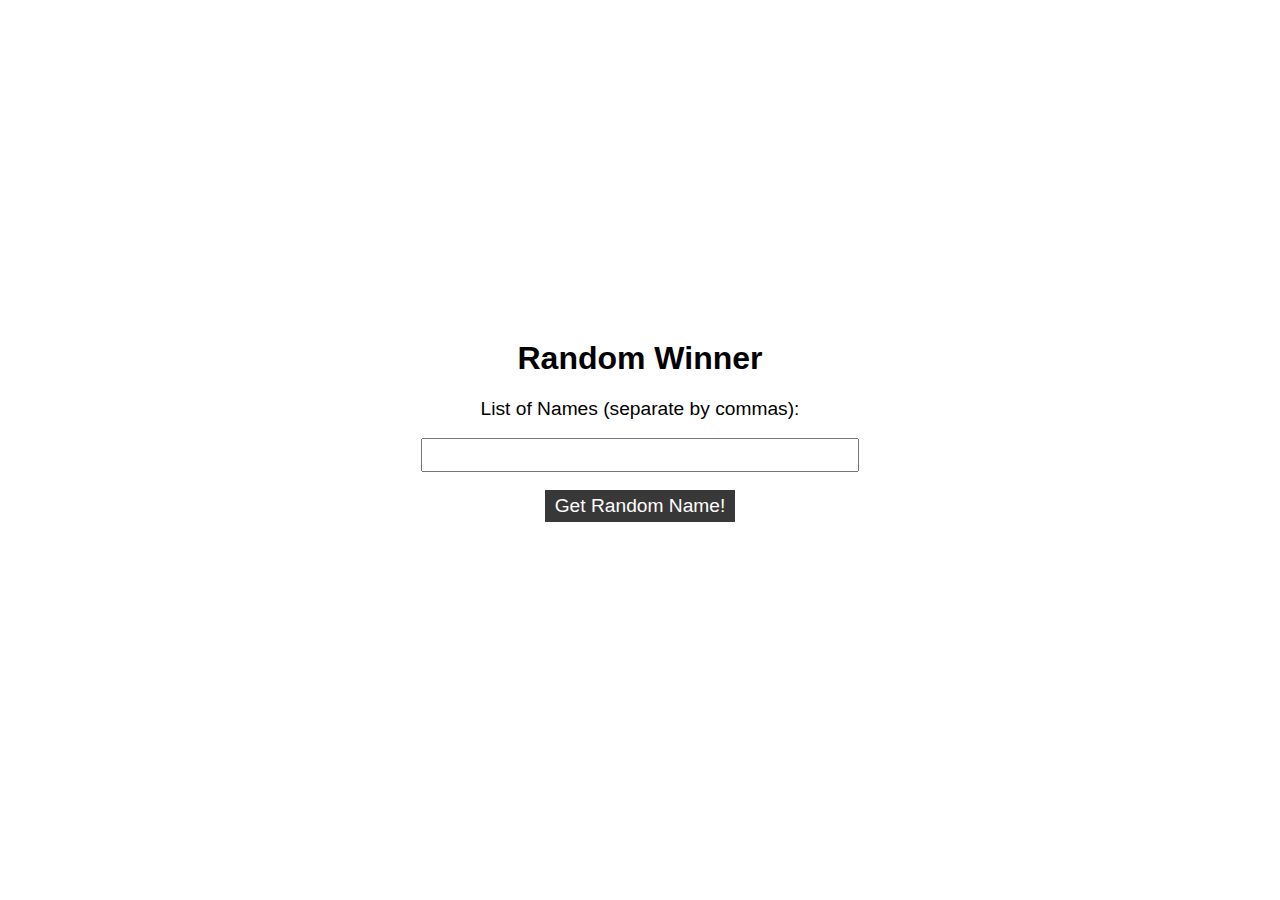
<file: games/list/index.html>
<!DOCTYPE html>
<html lang="en">
<head>
  <meta charset="UTF-8">
  <meta name="viewport" content="width=device-width, initial-scale=1.0">
  <title>Random Name Generator</title>
  <link rel="stylesheet" href="style.css">
</head>
<body>
  
  <h1>Random Winner</h1>
  <label for="names">List of Names (separate by commas):</label>
  <br>
  <input type="text" id="names" name="names"><br>
  <button id="button" onclick="getRandomName(this)">Get Random Name!</button>
  <p id="random-name"></p>

  <script src="script.js"></script>
</body>
</html>
</file>
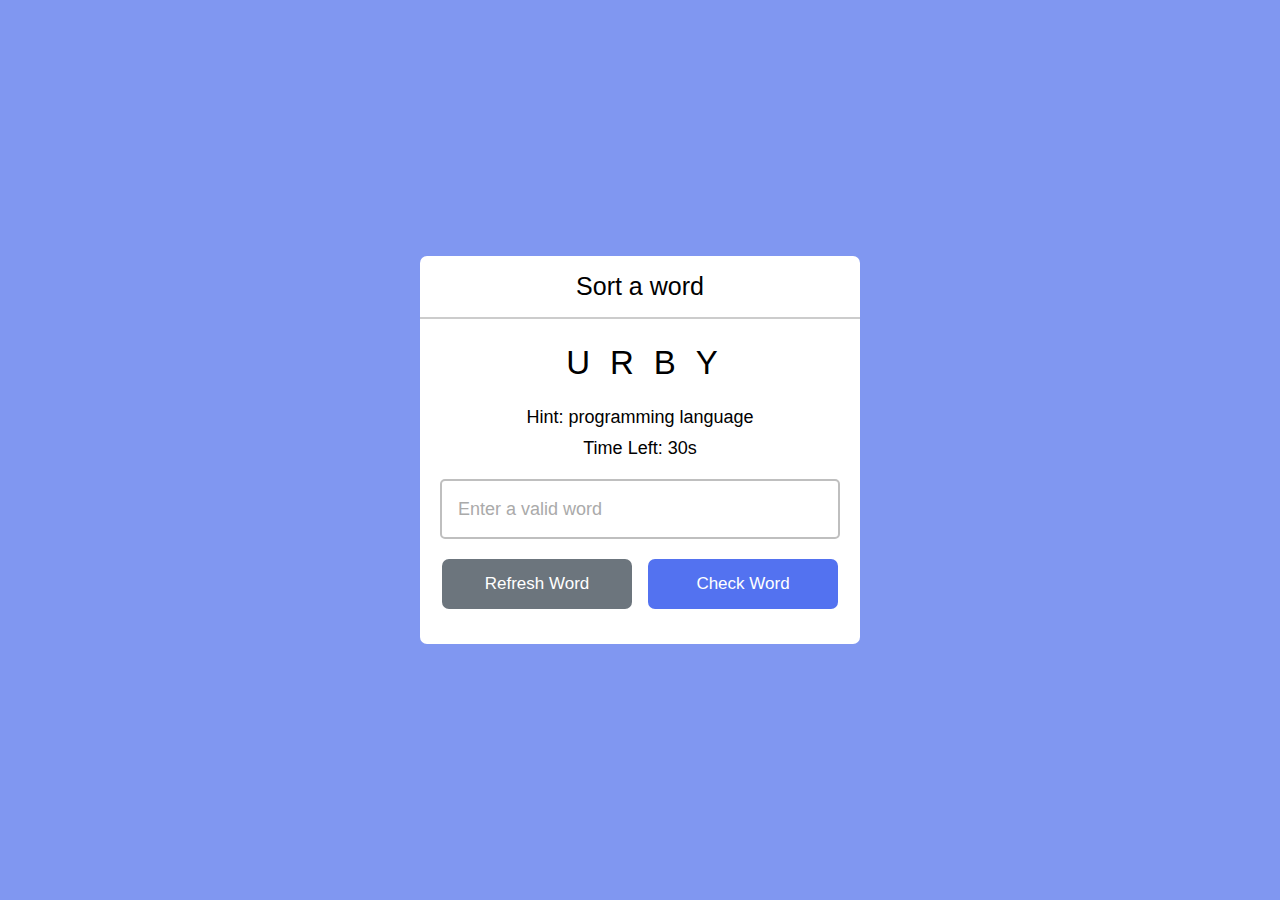
<file: games/sort/index.html>
<!DOCTYPE html>
<html lang="en" dir="ltr">
  <head>
    <meta charset="utf-8">
    <title>Sort a word</title>
    <link rel="stylesheet" href="style.css">
    <meta name="viewport" content="width=device-width, initial-scale=1.0">
    <script src="js/words.js" defer></script>
    <script src="js/script.js" defer></script>
  </head>
  <body>
    <div class="container">
      <h2>Sort a word </h2>
      <div class="content">
        <form id="wordForm">
          <p class="word"></p>
          <div class="details">
            <p class="hint">Hint: <span></span></p>
            <p class="time">Time Left: <span><b>30</b>s</span></p>
          </div>
          <input type="text" id="userInput" name="userInput" placeholder="Enter a valid word" required>
          <div class="buttons">
            <button type="button" class="refresh-word">Refresh Word</button>
            <button type="submit" class="check-word">Check Word</button>
          </div>
        </form>
      </div>
    </div>
  </body>
</html>
</file>
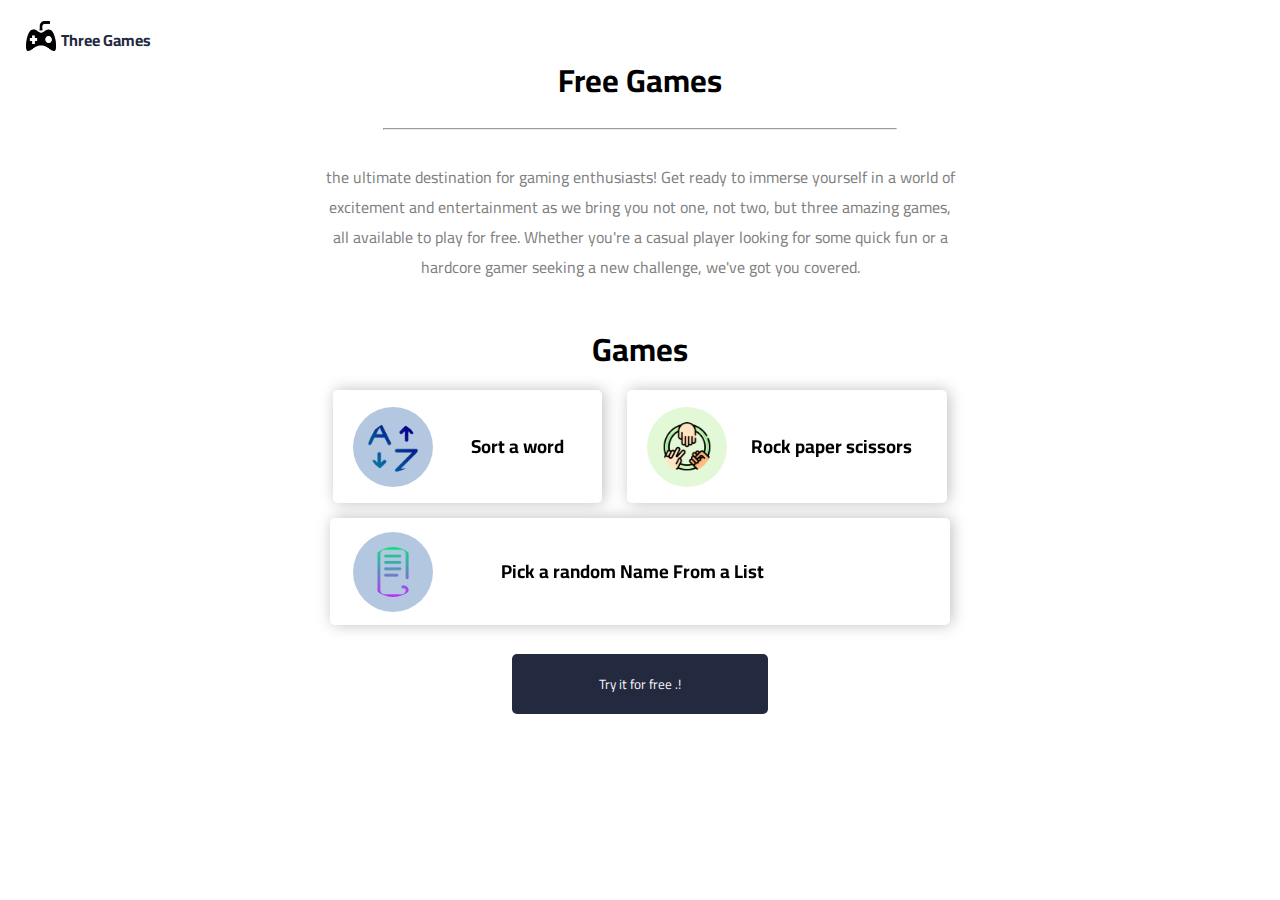
<file: home/home.html>
<!DOCTYPE html>
<html lang="en">
<head>
    <meta charset="UTF-8">
    <meta name="viewport" content="width=device-width, initial-scale=1.0">
    <link rel="stylesheet" href="home.css">
    <link rel="stylesheet" href="../font.css">
    <link href="https://unpkg.com/aos@2.3.1/dist/aos.css" rel="stylesheet">
    <title>Home</title>
</head>
<body>
    
        <nav>
            <div class="left">
                <img src="../images/logo.png" alt="Logo">
                <h4>Three Games</h4>
            </div>
        </nav>

    <div class="freegames">
        <h1>Free Games</h1>
    </div>
    <div class="forhr">
        <hr>
    </div>
    <article>
        <p>
            the ultimate destination for gaming enthusiasts! Get ready to immerse yourself in a world of excitement and entertainment as we bring you not one, not two, but three amazing games, all available to play for free. Whether you're a casual player looking for some quick fun or a hardcore gamer seeking a new challenge, we've got you covered.
        </p>
    </article>

    <div class="games">
        <h1>Games</h1>
    </div>

    <main>
        <div class="top">
            <div class="left" data-aos="fade-right" data-aos-duration="1500">
                <div class="forimg">
                    <img src="../images/sort.png" alt="sortLogo">
                </div>
                <div class="fortext">
                    <h3>Sort a word</h3>
                </div>
            </div>
            <div class="right" data-aos="fade-left" data-aos-duration="1500">
                <div class="forimg">
                    <img src="../images/rps.png" alt="rpsLogo">
                </div>
                <div class="fortext">
                    <h3>Rock paper scissors</h3>
                </div>
            </div>
        </div>
        <div class="bottom">
            <div class="bottom-card" data-aos="zoom-in" data-aos-duration="1500">

                <div class="forimg">
                    <img src="../images/list.png" alt="rpsLogo">
                </div>
                <div class="fortext">
                    <h3>Pick a random Name From a List </h3>
                </div>

            </div>
            </div>
        </div>
    </main>

    <div class="forbutton">

        <button onclick="location.href='../pickgame/pick.html'">Try it for free .!</button>

    </div>

<script src="https://unpkg.com/aos@2.3.1/dist/aos.js"></script>
</body>
</html>
<script>
    AOS.init();
</script>
</file>
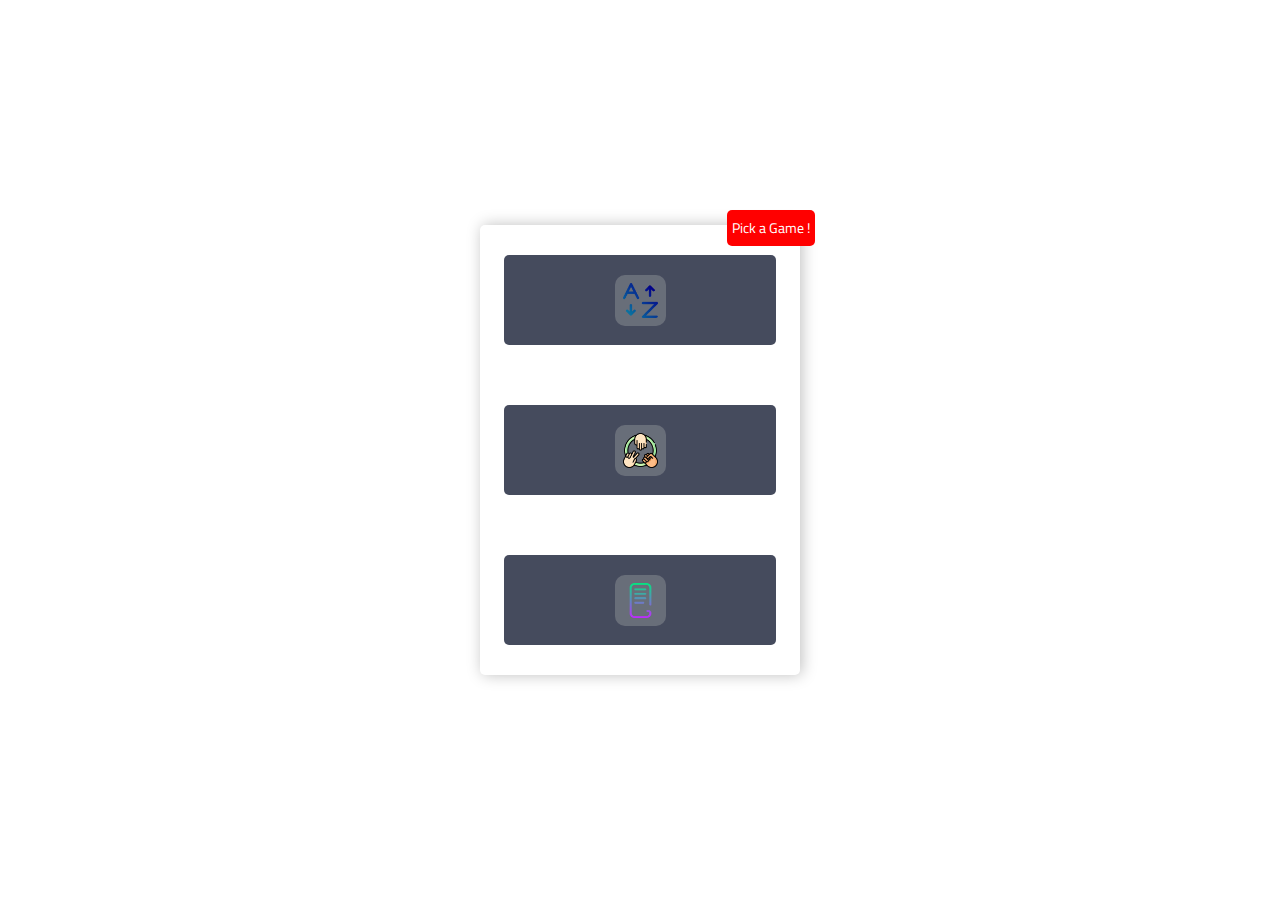
<file: pickgame/pick.html>
<!DOCTYPE html>
<html lang="en">
<head>
    <meta charset="UTF-8">
    <meta name="viewport" content="width=device-width, initial-scale=1.0">
    <title>Pick a Game</title>
    <link rel="stylesheet" href="style.css">
    <link rel="stylesheet" href="../font.css">
    <link href="https://unpkg.com/aos@2.3.1/dist/aos.css" rel="stylesheet">
</head>
<body>
    
    <main>

        <div class="card" data-aos="zoom-in" data-aos-duration="500" onclick="location.href=`../games/sort/index.html`">
            <img src="../images/sort.png" alt="sortLogo" >
        </div>
        <div class="card" data-aos="zoom-in" data-aos-duration="1000" onclick="location.href=`../games/rps/rps.html`">
            <img src="../images/rps.png" alt="rpsLogo">
        </div>
        <div class="card" data-aos="zoom-in" data-aos-duration="1500" onclick="location.href=`../games/list/index.html`">
            <img src="../images/list.png" alt="listLogo">
        </div>

    </main>

<script src="https://unpkg.com/aos@2.3.1/dist/aos.js"></script>
</body>
</html>
<script>
    AOS.init();
</script>
</file>
<file: games/list/style.css>
html,body {
  width: 100%;
  height: 100%;
  display: flex;
  align-items: center;
  justify-content: center;
  flex-direction: column;
  font-family: sans-serif;
  text-align: center;
}


label{
  font-size: 1.2em;
}
button {
  background-color: #393838;
  color: #fff;
  padding: 5px 10px;
  border: none;
  cursor: pointer;
  font-size: 1.2em
}
  
#random-name {
  font-weight: bold;
  font-size: 30px;
  
  }

input {
  font-size: 1.5em;
  width: 50%;
  min-width: 230px;
  max-width: 430px;

}
</file>
<file: games/sort/style.css>
*{
  margin: 0;
  padding: 0;
  box-sizing: border-box;
  font-family: sans-serif;
}
html,body{
  width: 100%;
  height: 100%;
  display: flex;
  align-items: center;
  justify-content: center;
  background: #8097f1;
  text-align: center;

}
.container{
  width: 80%;
  max-width: 440px;
  border-radius: 7px;
  background: #fff;
}
.container h2{
  font-size: 25px;
  font-weight: 500;
  padding: 16px 25px;
  border-bottom: 2px solid #ccc;
}
.container .content{
  margin: 25px 20px 35px;
}
.content .word{
  user-select: none;
  font-size: 33px;
  font-weight: 500;
  text-align: center;
  letter-spacing: 20px;
  margin-right: -24px;
  word-break: break-all;
  text-transform: uppercase;
}
.content .details{
  margin: 25px 0 20px;
}
.details p{
  font-size: 18px;
  margin-bottom: 10px;
}
.details p b{
  font-weight: 500;
}
.content input{
  width: 100%;
  height: 60px;
  outline: none;
  padding: 0 16px;
  font-size: 18px;
  border-radius: 5px;
  border: 2px solid #bfbfbf;
}
.content input:focus{
  box-shadow: 5px 5px 5px rgba(0,0,0,0.08);
}
.content input::placeholder{
  color: #aaa;
}
.content input:focus::placeholder{
  color: #bfbfbf;
}
.content .buttons{
  display: flex;
  margin-top: 20px;
  justify-content:center;
  flex-wrap: wrap;
  gap: 1rem;
}
.buttons button{
  border: none;
  outline: none;
  color: #fff;
  cursor: pointer;
  padding: 15px 0;
  font-size: 17px;
  border-radius: 7px;
  width: 190px;
  transition: all 0.3s ease;
}
.buttons button:active{
  transform: scale(0.97);
}
.buttons .refresh-word{
  background: #6C757D;
}
.buttons .refresh-word:hover{
  background: #5f666d;
  transform: scale(1.1);
}
.buttons .check-word{
  background: #5372F0;
}
.buttons .check-word:hover{
  background: #2c52ed;
  transform: scale(1.1);
}
</file>
<file: home/home.css>
*{
    margin: 0;
    padding: 0;
    /* border:1px solid black; */
}
:root{
    --color:#232A40;
}
html,body{
    width:100%;
    height:100%;
    display: flex;
    flex-direction: column;
    align-items: center;
}

nav{
    width: 100%;
    height: 80px;
}

nav .left{
    width:10%;
    height:100%;
    display: flex;
    align-items: center;
    justify-content: center;
    color:var(--color);
    margin-left: 1.5rem;
}
nav .left img{
    width:30px;
    height:30px;
    margin-bottom: 8px;
    margin-right: 5px;
}
.freegames{
    width:100%;
    height:30px;
    display: flex;
    align-items: flex-end;
    justify-content: center;
}
.forhr{
    width:100%;
    height:20px;
    display: flex;
    align-items: flex-end;
    justify-content: center;
}
.forhr hr{
    width:40%;
}

article{
    width:fit-content;
    height:auto;
    padding: 2rem;
    display: flex;
    align-items: flex-end;
    justify-content: center;
    text-align: center;
    color:#808080;
}
p {
    max-width: 40em;
}

.games{
    width:100%;
    height:70px;
    text-align: center;
    display: flex;
    align-items:center;
    justify-content: center;
}
main{
    width: 50%;
    height:250px;
    min-width: 350px;
    display: flex;
    flex-direction: column;
    justify-content: space-around;
}
.top{
    width: 100%;
    height: 45%;
    display: flex;
    justify-content: space-around;
}
.bottom{
    width: 100%;
    height: 45%;
    display: flex;
    justify-content: center;
    align-items: center;

}
.top .left{
    width:42%;
    height:100%;
    background-color: white;
    box-shadow: 2px 0px 15px rgba(0,0,0,25%);
    display: flex;
    border-radius: 5px;
}
.top .right{
    width:50%;
    height:100%;
    background-color: white;
    box-shadow: 2px 0px 15px rgba(0,0,0,25%);
    display: flex;
    border-radius: 5px;
}

.forimg{
    width: 60%;
    max-width: 100px;
    height: 100%;
    display: flex;
    align-items: center;
    justify-content: flex-end;
    overflow:hidden;
}
.right .forimg img{
    background-color: rgba(197,241,173,50%);
    border-radius: 50%;
}
.forimg img{
    width:50%;
    aspect-ratio: 1/1;
    background-color: rgba(7,68,151,30%);
    padding: 15%;
    border-radius: 50%;
}
.fortext{
    width: 65%;
    height: 100%;
    text-align: center;
    display: flex;
    align-items: center;
    justify-content:  center;
}



.bottom-card img{
    width:50%;
    aspect-ratio: 1/1;
    background-color: rgba(7,68,151,30%);
    padding: 15%;
    border-radius: 50%;
}
.bottom-card .forimg{
    width: 25%;
    height: 100%;
    display: flex;
    align-items: center;
    justify-content: flex-end;
}
.bottom-card{
    width: 96%;
    height: 90%;
    background: white;
    box-shadow: 2px 0px 15px rgba(0,0,0,25%);
    display: flex;
    border-radius: 5px;
    padding: .2rem;
}

.forbutton{
    width:50%;
    height:100px;
    display: flex;
    align-items: center;
    justify-content: center;
}

button{
    width:40%;
    min-width: 200px;
    height:60px;
    border: none;
    outline: none;
    border-radius: 5px;
    color:whitesmoke;
    text-align: center;
    background-color:var(--color);
    cursor: pointer;
    transition: 250ms;
}
button a{
    text-decoration: none;
    color: white;
}
button:hover{
    background: #232a40e3;
}
</file>
<file: font.css>
@import url('https://fonts.googleapis.com/css2?family=Cairo:wght@300&display=swap');
*{
    font-family: 'Cairo', sans-serif;
}
</file>
<file: pickgame/style.css>
*{
    padding: 0;
    margin: 0;
}


html,body{
    width:100%;
    height:100%;
    display:flex;
    align-items: center;
    justify-content: center;
    overflow-y: scroll;
}


main{
    width:25%;
    height:50%;
    background: white;
    box-shadow: 2px 0px 15px rgba(0,0,0,25%);
    border-radius: 5px;
    display: flex;
    flex-direction: column;
    justify-content: space-around;
    align-items: center;
    position: relative;
    min-width: 200px;
}
main::after{
    content: "Pick a Game !";
    font-size: 14px;
    position:absolute;
    width:fit-content;
    height:fit-content;
    padding:.3rem;
    color:white;
    background-color:red;
    top:-15px;
    right: -15px;
    border-radius: 5px;
}

.card{
    width:85%;
    height: 20%;
    background: #232a40d8;
    border-radius: 5px;
    cursor: pointer;
    transition: 200ms;
    display: flex;
    align-items: center;
    justify-content: center;
}
.card:hover{
    background: #232a408e;
}
.card img{
    width:35px;
    height: 35px;
    padding: .5rem;
    background: rgba(189, 192, 189, 0.301);
    border-radius:10px;
}
</file>
